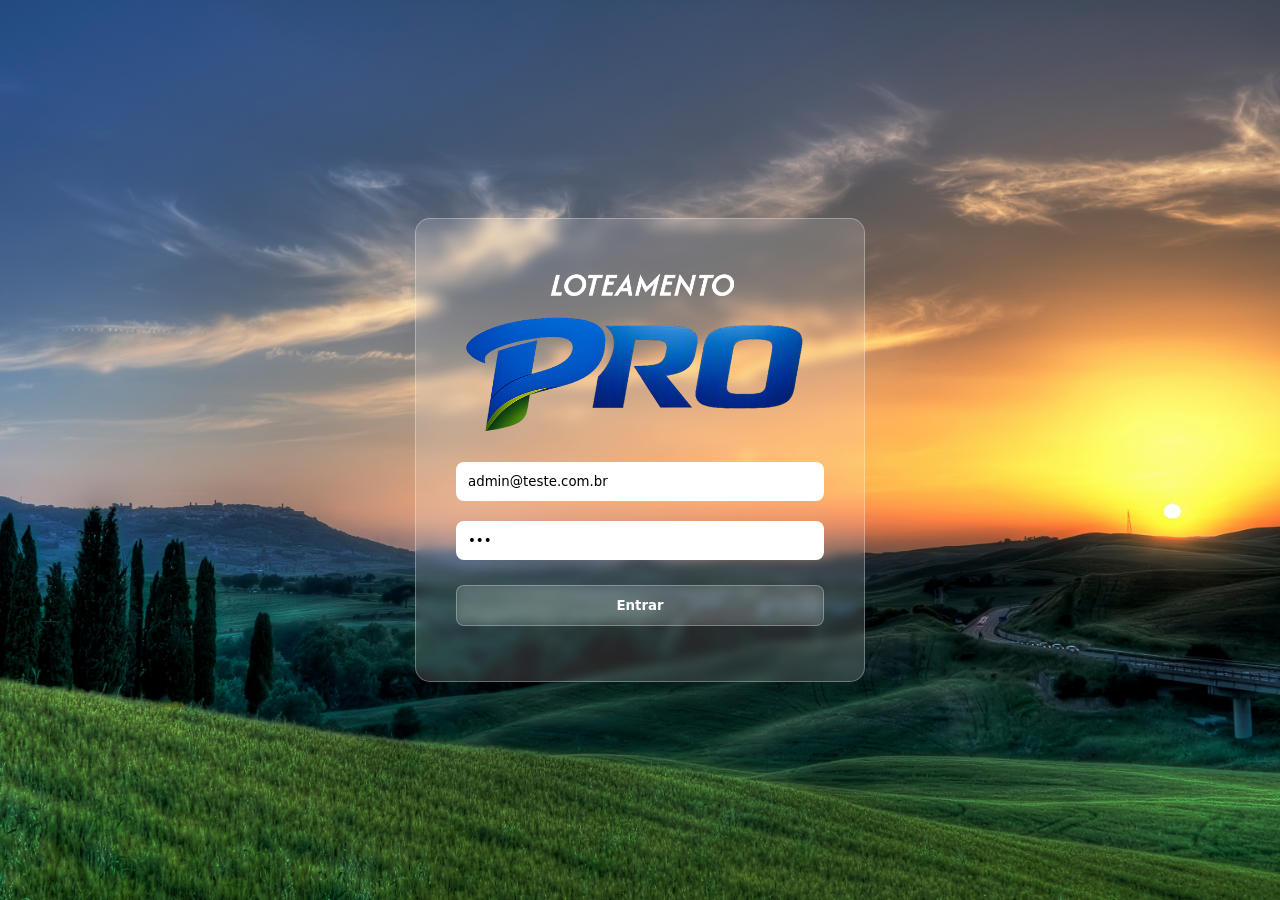
<file: index.html>
<!DOCTYPE html>
<html lang="pt-BR">

<head>
  <meta charset="UTF-8" />
  <meta name="viewport" content="width=device-width, initial-scale=1.0">
  <link rel="shortcut icon" href="./assets/logo.ico" type="image/x-icon">
  <link rel="stylesheet" href="style.css">
  <title>Loteamento Pro</title>
</head>

<body>

  <div id="spinner">

    <div id="loading"></div>

  </div>


  <div class="container">

    <img src="assets/tipografico.png" alt="" class="logo">


    <form>

      <input type="email" placeholder="E-mail" id="nome" value="admin@teste.com.br">

      <input type="password" placeholder="Senha" id="senha" value="123">

      <button id="btnEntrar">Entrar</button>

      <p id="msg">Erro</p>

    </form>

  </div>

  <script src="login.js"></script>
</body>

</html>
</file>
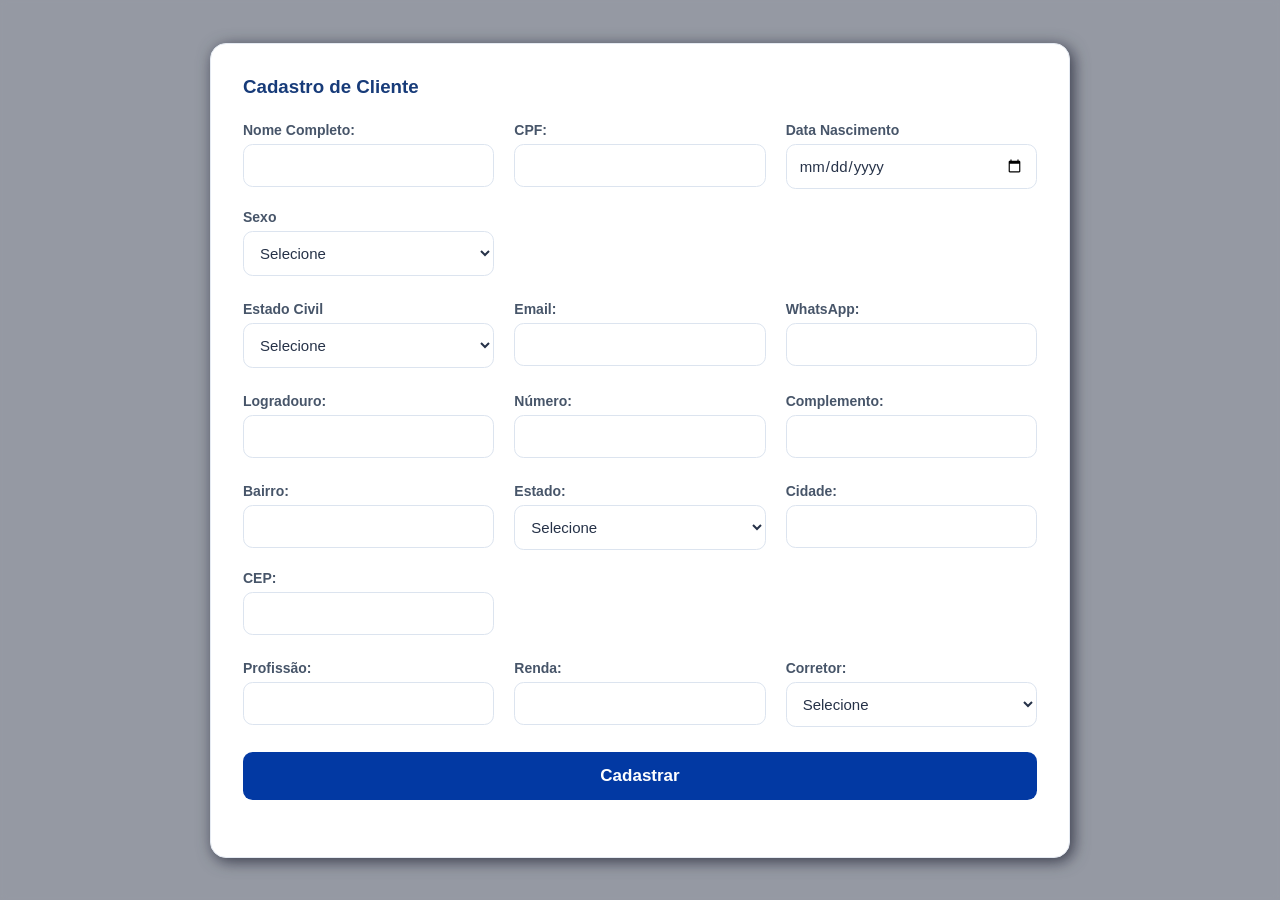
<file: cadastro-comprador/index.html>
<!DOCTYPE html>
<html lang="pt-BR">

<head>
    <meta charset="UTF-8">
    <meta name="viewport" content="width=device-width, initial-scale=1.0">
    <link rel="shortcut icon" href="../assets/logo.ico" type="image/x-icon">
    <title>Cadastro de Cliente</title>
    <link href="https://fonts.googleapis.com/css2?family=Material+Symbols+Outlined" rel="stylesheet" />
    <link rel="stylesheet" href="cliente.css">
    <link rel="stylesheet" href="../home/css/paginas.css">
    <script src="script.js" defer></script>
</head>

<body>

    <div id="spinner">

        <div id="loading"></div>

    </div>

    <div class="popup_alert">

        <div id="popup_alert">

            <h3 id="popup_title">Cliente Cadastrado com Sucesso!</h3>

            <span class="material-symbols-outlined" id="icon_indicator">check</span>

            <button id="close_sucess">Ok</button>

        </div>

    </div>

    <div id="sucess_img" style="display: none;">

        <div>

            <h1>Cadastrado Realizado Com Sucesso!</h1>

            <img src="../assets/sucess_image.png" alt="">


        </div>

    </div>


    <div id="popup_cadastro" style="display: flex;">

        <form id="formCadastro">

            <div class="header_popup">

                <h3>Cadastro de Cliente</h3>

            </div>

            <div class="sub">

                <div class="campo">

                    <label>Nome Completo:</label>
                    <input type="text" id="nome" required>

                </div>



                <div class="campo">

                    <label>CPF:</label>
                    <input type="number" id="cpf" required>

                </div>

                <div class="campo">

                    <label>Data Nascimento</label>
                    <input type="date" id="data_nasc" required>

                </div>

                <div class="campo">

                    <label>Sexo</label>
                    <select id="sexo" required>

                        <option value="">Selecione</option>
                        <option value="m">Masculino</option>
                        <option value="f">Feminino</option>

                    </select>

                </div>


            </div>


            <div class="sub">

                <div class="campo">

                    <label>Estado Civil</label>
                    <select id="estado_civil" required>
                        <option value="">Selecione</option>
                        <option value="solteiro">Solteiro</option>
                        <option value="casado">Casado</option>
                        <option value="divorciado">Divorciado</option>

                    </select>

                </div>

                <div class="campo">

                    <label>Email:</label>
                    <input type="email" id="email" required>

                </div>

                <div class="campo">

                    <label>WhatsApp:</label>
                    <input type="text" id="telefone" required>

                </div>


            </div>

            <div class="sub">

                <div class="campo">

                    <label>Logradouro:</label>
                    <input type="text" id="endereco" required>


                </div>

                <div class="campo">

                    <label>Número:</label>
                    <input type="number" id="numero">

                </div>

                <div class="campo">

                    <label>Complemento:</label>
                    <input type="text" id="complemento">

                </div>


            </div>


            <div class="sub">

                <div class="campo">

                    <label>Bairro:</label>
                    <input type="text" id="bairro" required>

                </div>

                <div class="campo">

                    <label>Estado:</label>

                    <select id="estado">
                        <option value="">Selecione</option>
                        <option value="AC">Acre</option>
                        <option value="AL">Alagoas</option>
                        <option value="AP">Amapá</option>
                        <option value="AM">Amazonas</option>
                        <option value="BA">Bahia</option>
                        <option value="CE">Ceará</option>
                        <option value="DF">Distrito Federal</option>
                        <option value="ES">Espírito Santo</option>
                        <option value="GO">Goiás</option>
                        <option value="MA">Maranhão</option>
                        <option value="MT">Mato Grosso</option>
                        <option value="MS">Mato Grosso do Sul</option>
                        <option value="MG">Minas Gerais</option>
                        <option value="PA">Pará</option>
                        <option value="PB">Paraíba</option>
                        <option value="PR">Paraná</option>
                        <option value="PE">Pernambuco</option>
                        <option value="PI">Piauí</option>
                        <option value="RJ">Rio de Janeiro</option>
                        <option value="RN">Rio Grande do Norte</option>
                        <option value="RS">Rio Grande do Sul</option>
                        <option value="RO">Rondônia</option>
                        <option value="RR">Roraima</option>
                        <option value="SC">Santa Catarina</option>
                        <option value="SP">São Paulo</option>
                        <option value="SE">Sergipe</option>
                        <option value="TO">Tocantins</option>
                    </select>


                </div>

                <div class="campo">

                    <label>Cidade:</label>
                    <input type="text" id="cidade" required>

                </div>

                <div class="campo">

                    <label>CEP:</label>
                    <input type="number" id="cep" required>

                </div>

            </div>


            <div class="sub">

                <div class="campo">

                    <label>Profissão:</label>
                    <input type="text" id="profissao" required>

                </div>

                <div class="campo">

                    <label>Renda:</label>
                    <input type="number" id="renda" required>

                </div>

                <div class="campo">

                    <label>Corretor:</label>
                    <select id="id_corretor" required>
                        <option value="">Selecione</option>
                        <option value="1">Corretor 1</option>
                        <option value="2">Corretor 2</option>
                        <option value="3">Corretor 3</option>

                    </select>

                </div>

            </div>

            <div class="sub">

                <button type="submit">Cadastrar</button>


            </div>

        </form>


    </div>


</body>

</html>
</file>
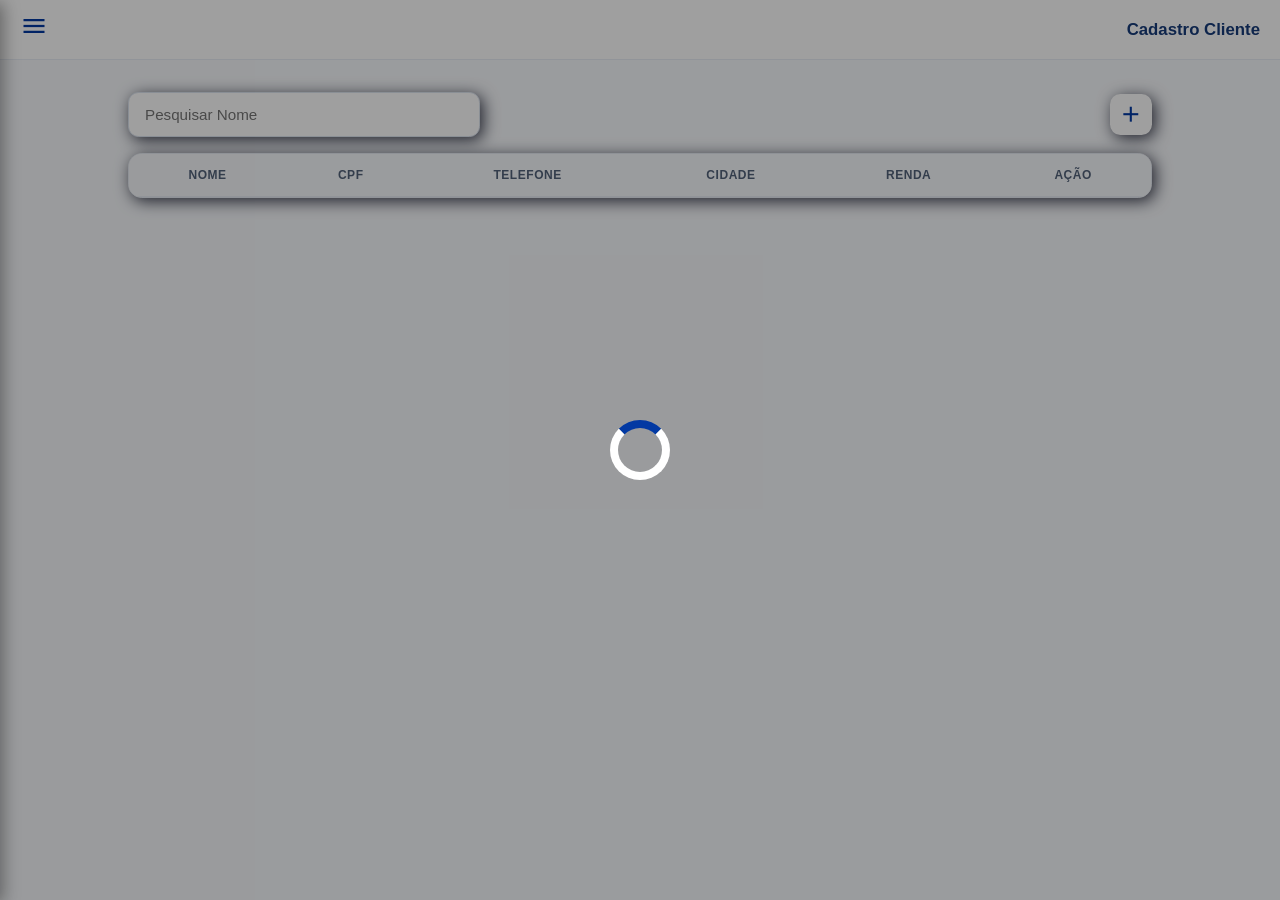
<file: cliente/index.html>
<!DOCTYPE html>
<html lang="pt-BR">

<head>
    <meta charset="UTF-8">
    <meta name="viewport" content="width=device-width, initial-scale=1.0">
    <link rel="shortcut icon" href="../assets/logo.ico" type="image/x-icon">
    <title>Cadastro de Cliente</title>
    <link href="https://fonts.googleapis.com/css2?family=Material+Symbols+Outlined" rel="stylesheet" />
    <script src="../home/js/menu.js" defer></script>
    <link rel="stylesheet" href="../home/css/menu.css">
    <link rel="stylesheet" href="../home/css/id_visual.css">
    <link rel="stylesheet" href="cliente.css">
    <link rel="stylesheet" href="../home/css/paginas.css">
    <script src="script.js" defer></script>
</head>

<body>

    <div id="spinner">

        <div id="loading"></div>

    </div>

    <div class="popup_confirm_delete" style="display: none;">

        <div id="popup_confirm_delete">

            <h3>Tem Certeza que deseja excluir o cadastro?</h3>

            <div class="btns_delete">

                <button id="cancel_delete_confirm">Cancel</button>

                <button id="confirm_delete">Excluir</button>

            </div>

        </div>

    </div>

    <div class="popup_alert">

        <div id="popup_alert">

            <h3 id="popup_title">Cliente Cadastrado com Sucesso!</h3>

            <span class="material-symbols-outlined" id="icon_indicator">check</span>

            <button id="close_sucess">Ok</button>

        </div>

    </div>


    <div class="header_dash_container">

        <span class="material-symbols-outlined" id="menu-toggle">menu</span>

        <h3>Cadastro Cliente</h3>

    </div>

    <nav id="menu">

        <span class="material-symbols-outlined close-menu">close</span>

        <div style="display: flex; justify-content: center; margin-bottom: 20px;">

            <img src="../assets/logo2.png" class="logo" alt="Logo">

        </div>

        <div class="menu-item" onclick="window.location.href='../home/home.html'">
            <span class="material-symbols-outlined">home</span>
            <span class="menu-label">Empreendimento 1</span>
        </div>

        <div class="menu-item active has-submenu">
            <span class="material-symbols-outlined">person</span>
            <span class="menu-label">Clientes</span>
        </div>

        <div class="menu-item admin_menu" onclick="window.location.href='../corretor/index.html'">
            <span class="material-symbols-outlined">badge</span>
            <span class="menu-label">Corretores</span>
        </div>

        <div class="menu-item admin_menu" onclick="window.location.href='../terreno/index.html'">
            <span class="material-symbols-outlined">map</span>
            <span class="menu-label">Terrenos</span>
        </div>


        <div class="menu-item" onclick="window.location.href='../index.html'" id="sair">
            <span class="material-symbols-outlined">logout</span>
            <span class="menu-label">Sair</span>
        </div>

    </nav>

    <div id="popup_cadastro" style="display: none;">

        <form id="formCadastro">

            <div class="header_popup">

                <h3>Cadastro de Cliente</h3>

                <span class="material-symbols-outlined" id="close-cadastro">close</span>

            </div>

            <div class="sub">

                <div class="campo">

                    <label>Nome Completo:</label>
                    <input type="text" id="nome" required>

                </div>

                <div class="campo">

                    <label>CPF:</label>
                    <input type="number" id="cpf" required>

                </div>


                <div class="campo">

                    <label>Data Nascimento</label>
                    <input type="date" id="data_nasc" required>

                </div>

                <div class="campo">

                    <label>Sexo</label>
                    <select id="sexo" required>

                        <option value="">Selecione</option>
                        <option value="m">Masculino</option>
                        <option value="f">Feminino</option>

                    </select>

                </div>

            </div>


            <div class="sub">

                <div class="campo">

                    <label>Estado Civil</label>
                    <select id="estado_civil" required>
                        <option value="">Selecione</option>
                        <option value="solteiro">Solteiro</option>
                        <option value="casado">Casado</option>
                        <option value="divorciado">Divorciado</option>

                    </select>

                </div>

                <div class="campo">

                    <label>Email:</label>
                    <input type="email" id="email" required>

                </div>

                <div class="campo">

                    <label>WhatsApp:</label>
                    <input type="text" id="telefone" required>

                </div>


            </div>

            <div class="sub">

                <div class="campo">

                    <label>Logradouro:</label>
                    <input type="text" id="endereco" required>


                </div>

                <div class="campo">

                    <label>Número:</label>
                    <input type="number" id="numero">

                </div>

                <div class="campo">

                    <label>Complemento:</label>
                    <input type="text" id="complemento">

                </div>


            </div>


            <div class="sub">

                <div class="campo">

                    <label>Bairro:</label>
                    <input type="text" id="bairro" required>

                </div>



                <div class="campo">

                    <label>Estado:</label>

                    <select id="estado">
                        <option value="">Selecione</option>
                        <option value="AC">Acre</option>
                        <option value="AL">Alagoas</option>
                        <option value="AP">Amapá</option>
                        <option value="AM">Amazonas</option>
                        <option value="BA">Bahia</option>
                        <option value="CE">Ceará</option>
                        <option value="DF">Distrito Federal</option>
                        <option value="ES">Espírito Santo</option>
                        <option value="GO">Goiás</option>
                        <option value="MA">Maranhão</option>
                        <option value="MT">Mato Grosso</option>
                        <option value="MS">Mato Grosso do Sul</option>
                        <option value="MG">Minas Gerais</option>
                        <option value="PA">Pará</option>
                        <option value="PB">Paraíba</option>
                        <option value="PR">Paraná</option>
                        <option value="PE">Pernambuco</option>
                        <option value="PI">Piauí</option>
                        <option value="RJ">Rio de Janeiro</option>
                        <option value="RN">Rio Grande do Norte</option>
                        <option value="RS">Rio Grande do Sul</option>
                        <option value="RO">Rondônia</option>
                        <option value="RR">Roraima</option>
                        <option value="SC">Santa Catarina</option>
                        <option value="SP">São Paulo</option>
                        <option value="SE">Sergipe</option>
                        <option value="TO">Tocantins</option>
                    </select>


                </div>

                <div class="campo">

                    <label>Cidade:</label>
                    <input type="text" id="cidade" required>

                </div>

                <div class="campo">

                    <label>CEP:</label>
                    <input type="number" id="cep" required>

                </div>

            </div>


            <div class="sub">

                <div class="campo">

                    <label>Profissão:</label>
                    <input type="text" id="profissao" required>

                </div>

                <div class="campo">

                    <label>Renda:</label>
                    <input type="number" id="renda" required>

                </div>

            </div>

            <div class="sub">

                <button type="submit">Cadastrar</button>


            </div>

        </form>


    </div>

    <!------------------------------------------------------------------------>

    <div id="popup_edit_cadastro" style="display: none;">

        <form id="formEditCadastro">

            <div class="header_popup">

                <h3 id="cliente_nome">Editar Cadastro</h3>

                <span class="material-symbols-outlined" id="close-edit">close</span>

            </div>

            <div class="sub">

                <div class="campo">

                    <label>Nome Completo:</label>
                    <input type="text" id="nome_edit" required>

                </div>

                <div class="campo">

                    <label>CPF:</label>
                    <input type="number" id="cpf_edit" required>

                </div>

                <div class="campo">

                    <label>Data Nascimento</label>
                    <input type="date" id="data_nasc_edit" name="data_nasc_edit" required>

                </div>

                <div class="campo">

                    <label>Sexo</label>
                    <select id="sexo_edit" required>

                        <option value="">Selecione</option>
                        <option value="m">Masculino</option>
                        <option value="f">Feminino</option>

                    </select>

                </div>

            </div>


            <div class="sub">

                <div class="campo">

                    <label>Estado Civil</label>
                    <select id="estado_civil_edit" required>
                        <option value="">Selecione</option>
                        <option value="solteiro">Solteiro</option>
                        <option value="casado">Casado</option>
                        <option value="divorciado">Divorciado</option>

                    </select>

                </div>

                <div class="campo">

                    <label>Email:</label>
                    <input type="email" id="email_edit" required>

                </div>

                <div class="campo">

                    <label>WhatsApp:</label>
                    <input type="text" id="telefone_edit" required>

                </div>


            </div>

            <div class="sub">

                <div class="campo">

                    <label>Logradouro:</label>
                    <input type="text" id="endereco_edit" required>


                </div>

                <div class="campo">

                    <label>Número:</label>
                    <input type="number" id="numero_edit">

                </div>

                <div class="campo">

                    <label>Complemento:</label>
                    <input type="text" id="complemento_edit">

                </div>


            </div>


            <div class="sub">

                <div class="campo">

                    <label>Bairro:</label>
                    <input type="text" id="bairro_edit" required>

                </div>



                <div class="campo">

                    <label>Estado:</label>

                    <select id="estado_edit">
                        <option value="">Selecione</option>
                        <option value="AC">Acre</option>
                        <option value="AL">Alagoas</option>
                        <option value="AP">Amapá</option>
                        <option value="AM">Amazonas</option>
                        <option value="BA">Bahia</option>
                        <option value="CE">Ceará</option>
                        <option value="DF">Distrito Federal</option>
                        <option value="ES">Espírito Santo</option>
                        <option value="GO">Goiás</option>
                        <option value="MA">Maranhão</option>
                        <option value="MT">Mato Grosso</option>
                        <option value="MS">Mato Grosso do Sul</option>
                        <option value="MG">Minas Gerais</option>
                        <option value="PA">Pará</option>
                        <option value="PB">Paraíba</option>
                        <option value="PR">Paraná</option>
                        <option value="PE">Pernambuco</option>
                        <option value="PI">Piauí</option>
                        <option value="RJ">Rio de Janeiro</option>
                        <option value="RN">Rio Grande do Norte</option>
                        <option value="RS">Rio Grande do Sul</option>
                        <option value="RO">Rondônia</option>
                        <option value="RR">Roraima</option>
                        <option value="SC">Santa Catarina</option>
                        <option value="SP">São Paulo</option>
                        <option value="SE">Sergipe</option>
                        <option value="TO">Tocantins</option>
                    </select>


                </div>

                <div class="campo">

                    <label>Cidade:</label>
                    <input type="text" id="cidade_edit" required>

                </div>

                <div class="campo">

                    <label>CEP:</label>
                    <input type="number" id="cep_edit" required>

                </div>

            </div>


            <div class="sub">

                <div class="campo">

                    <label>Profissão:</label>
                    <input type="text" id="profissao_edit" required>

                </div>

                <div class="campo">

                    <label>Renda:</label>
                    <input type="number" id="renda_edit" required>

                </div>

            </div>

            <div class="sub">

                <button type="submit">Atualizar</button>


            </div>


        </form>


    </div>


    <!------------------------------------------------------------------->


    <div class="container">

        <div class="cad">

            <input type="text" id="search_name" placeholder="Pesquisar Nome">

            <div class="add-button">
                <span class="material-symbols-outlined" id="open_popup">add</span>
            </div>

        </div>

        <div class="card-table">


            <table id="tabelaCliente">

                <thead>

                    <tr>
                        <th>Nome</th>
                        <th class="hide_mobile">CPF</th>
                        <th class="hide_mobile">Telefone</th>
                        <th class="hide_mobile">Cidade</th>
                        <th class="hide_mobile">Renda</th>
                        <th>Ação</th>
                    </tr>

                </thead>

                <tbody>


                </tbody>

            </table>

        </div>


    </div>




</body>

</html>
</file>
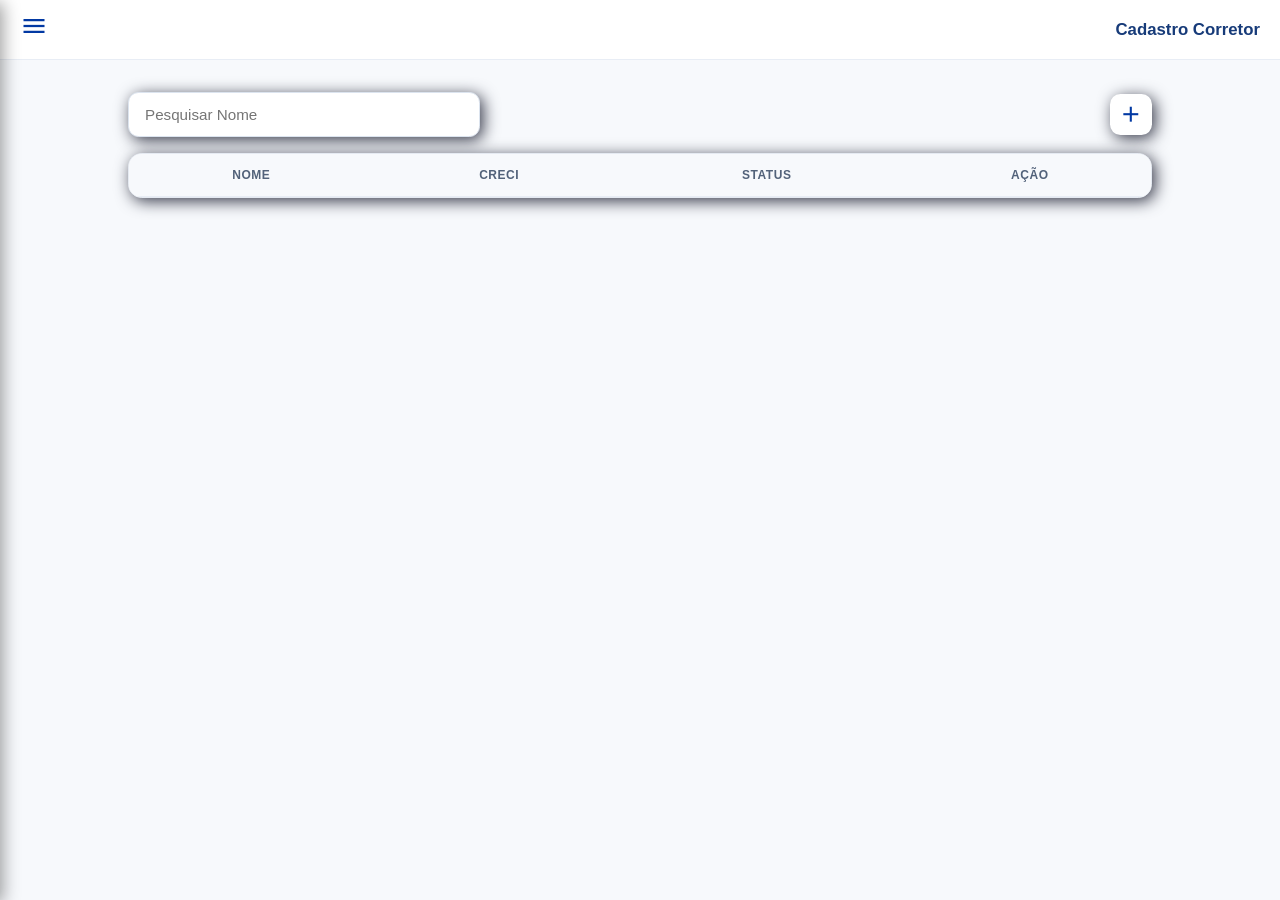
<file: corretor/index.html>
<!DOCTYPE html>
<html lang="pt-BR">

<head>
    <meta charset="UTF-8">
    <meta name="viewport" content="width=device-width, initial-scale=1.0">
    <link rel="shortcut icon" href="../assets/logo.ico" type="image/x-icon">
    <title>Cadastro de Corretor</title>
    <link href="https://fonts.googleapis.com/css2?family=Material+Symbols+Outlined" rel="stylesheet" />
    <script src="../home/js/menu.js" defer></script>
    <link rel="stylesheet" href="../home/css/menu.css">
    <link rel="stylesheet" href="../home/css/id_visual.css">
    <link rel="stylesheet" href="corretor.css">
    <link rel="stylesheet" href="../home/css/paginas.css">
    <script src="script.js" defer></script>
</head>

<body>

    <div id="spinner">

        <div id="loading"></div>

    </div>

    <div class="popup_confirm_delete" style="display: none;">

        <div id="popup_confirm_delete">

            <h3>Tem Certeza que deseja excluir o cadastro?</h3>

            <div class="btns_delete">

                <button id="cancel_delete_confirm">Cancel</button>

                <button id="confirm_delete">Excluir</button>

            </div>

        </div>

    </div>

    <div class="popup_alert">

        <div id="popup_alert">

            <h3 id="popup_title">Cliente Cadastrado com Sucesso!</h3>

            <span class="material-symbols-outlined" id="icon_indicator">check</span>

            <button id="close_sucess">Ok</button>

        </div>

    </div>


    <div class="header_dash_container">

        <span class="material-symbols-outlined" id="menu-toggle">menu</span>

        <h3>Cadastro Corretor</h3>

    </div>

    <nav id="menu">

        <span class="material-symbols-outlined close-menu">close</span>

        <div style="display: flex; justify-content: center; margin-bottom: 20px;">

            <img src="../assets/logo2.png" class="logo" alt="Logo">

        </div>

        <div class="menu-item" onclick="window.location.href='../home/home.html'">
            <span class="material-symbols-outlined">home</span>
            <span class="menu-label">Empreendimento 1</span>
        </div>

        <div class="menu-item has-submenu" onclick="window.location.href='../cliente/index.html'">
            <span class="material-symbols-outlined">person</span>
            <span class="menu-label">Clientes</span>
        </div>

        <div class="menu-item active admin_menu">
            <span class="material-symbols-outlined">badge</span>
            <span class="menu-label">Corretores</span>
        </div>

        <div class="menu-item admin_menu" onclick="window.location.href='../terreno/index.html'">
            <span class="material-symbols-outlined">map</span>
            <span class="menu-label">Terrenos</span>
        </div>


        <div class="menu-item" onclick="window.location.href='../index.html'" id="sair">
            <span class="material-symbols-outlined">logout</span>
            <span class="menu-label">Sair</span>
        </div>

    </nav>

    <div id="popup_cadastro" style="display: none;">

        <form id="formCadastro">

            <div class="header_popup">

                <h3>Cadastro de Corretor</h3>

                <span class="material-symbols-outlined" id="close-cadastro">close</span>

            </div>

            <div class="sub">

                <div class="campo">

                    <label>Nome Completo:</label>
                    <input type="text" id="nome_completo" required>

                </div>

                <div class="campo">

                    <label>Data Nascimento</label>
                    <input type="date" id="data_nasc">

                </div>


                <div class="campo">

                    <label>CRECI:</label>
                    <input type="number" id="creci" required>

                </div>

                <div class="campo">

                    <label>CPF:</label>
                    <input type="number" id="cpf" required>

                </div>

            </div>

            <div class="sub">

                <div class="campo">

                    <label>Email:</label>
                    <input type="email" id="user" required>

                </div>

                <div class="campo">

                    <label>Senha:</label>
                    <input type="text" id="password" required>

                </div>


            </div>

            <div class="sub">


                <div class="campo">

                    <label>Conta Bancária:</label>
                    <input type="text" id="conta_banc">

                </div>

                <div class="campo">

                    <label>Agência:</label>
                    <input type="text" id="ag" required>

                </div>

                <div class="campo">

                    <label>Banco:</label>
                    <input type="text" id="bank">

                </div>

                <div class="campo">

                    <label>Chave Pix:</label>
                    <input type="text" id="pix" required>

                </div>


            </div>


            <div class="sub">

                <button type="submit">Cadastrar</button>


            </div>

        </form>


    </div>

    <!------------------------------------------------------------------------>

    <div id="popup_edit_cadastro" style="display: none;">

        <form id="formEditCadastro">

            <div class="header_popup">

                <h3 id="corretor_edit">Editar Cadastro</h3>

                <span class="material-symbols-outlined" id="close-edit">close</span>

            </div>

            <div class="sub">

                <div class="campo">

                    <label>Nome Completo:</label>
                    <input type="text" id="nome_completo_edit" required>

                </div>

                <div class="campo">

                    <label>Data Nascimento</label>
                    <input type="date" id="data_nasc_edit">

                </div>


                <div class="campo">

                    <label>CRECI:</label>
                    <input type="number" id="creci_edit" required>

                </div>

                <div class="campo">

                    <label>CPF:</label>
                    <input type="number" id="cpf_edit" required>

                </div>

                <div class="campo">

                    <label>Conta Bancária:</label>
                    <input type="text" id="conta_banc_edit">

                </div>

            </div>


            <div class="sub">


                <div class="campo">

                    <label>Agência:</label>
                    <input type="text" id="ag_edit" required>

                </div>

                <div class="campo">

                    <label>Banco:</label>
                    <input type="text" id="bank_edit">

                </div>

                <div class="campo">

                    <label>Chave Pix:</label>
                    <input type="text" id="pix_edit" required>

                </div>

                <div class="campo">

                    <label>Status:</label>

                    <select id="status_edit">

                        <option value="1">Ativo</option>
                        <option value="0">Inativo</option>

                    </select>

                </div>

                <div class="campo">

                    <label>Tipo:</label>

                    <select id="tipo_edit">

                        <option value="2">Corretor</option>
                        <option value="1">Admin</option>

                    </select>

                </div>


            </div>

            <div class="sub">

                <button type="submit">Atualizar</button>


            </div>


        </form>


    </div>


    <!------------------------------------------------------------------->


    <div class="container">

        <div class="cad">

            <input type="text" id="search_name" placeholder="Pesquisar Nome">

            <div class="add-button">
                <span class="material-symbols-outlined" id="open_popup">add</span>
            </div>

        </div>

        <div class="card-table">


            <table id="tabelaCorretor">

                <thead>

                    <tr>
                        <th>Nome</th>
                        <th class="hide_mobile">CRECI</th>
                        <th>Status</th>
                        <th>Ação</th>
                    </tr>

                </thead>

                <tbody>


                </tbody>

            </table>

        </div>


    </div>




</body>

</html>
</file>
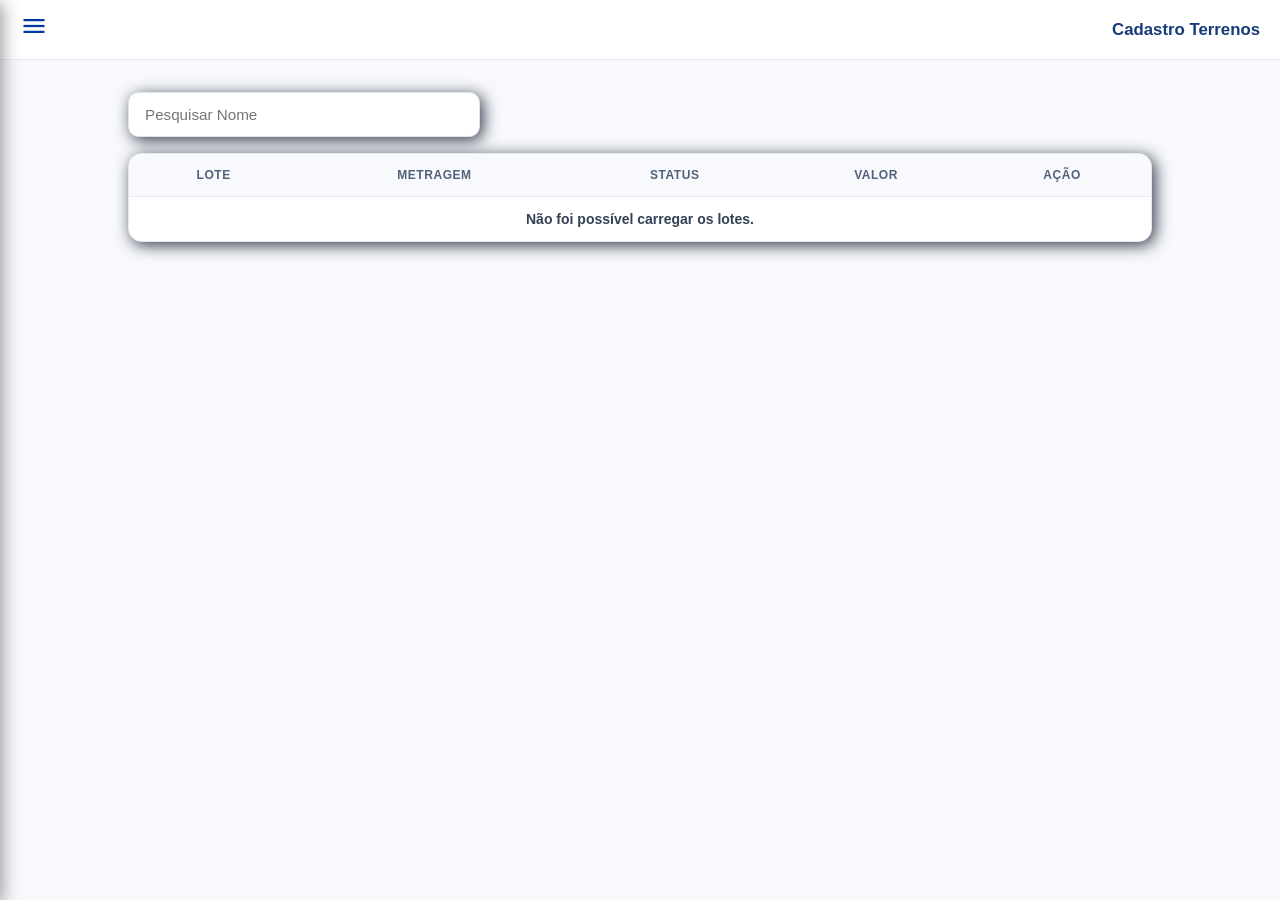
<file: terreno/index.html>
<!DOCTYPE html>
<html lang="pt-BR">

<head>
    <meta charset="UTF-8">
    <meta name="viewport" content="width=device-width, initial-scale=1.0">
    <link rel="shortcut icon" href="../assets/logo.ico" type="image/x-icon">
    <title>Cadastro de Terreno</title>
    <link href="https://fonts.googleapis.com/css2?family=Material+Symbols+Outlined" rel="stylesheet" />
    <script src="../home/js/menu.js" defer></script>
    <link rel="stylesheet" href="../home/css/menu.css">
    <link rel="stylesheet" href="../home/css/id_visual.css">
    <link rel="stylesheet" href="terreno.css">
    <link rel="stylesheet" href="../home/css/paginas.css">
    <script src="script.js" defer></script>
</head>

<body>

    <div id="spinner">

        <div id="loading"></div>

    </div>


    <div class="popup_alert">

        <div id="popup_alert">

            <h3 id="popup_title">Cadastrado Sucesso!</h3>

            <span class="material-symbols-outlined" id="icon_indicator">check</span>

            <button id="close_sucess">Ok</button>

        </div>

    </div>


    <div class="header_dash_container">

        <span class="material-symbols-outlined" id="menu-toggle">menu</span>

        <h3>Cadastro Terrenos</h3>

    </div>

    <nav id="menu">

        <span class="material-symbols-outlined close-menu">close</span>

        <div style="display: flex; justify-content: center; margin-bottom: 20px;">

            <img src="../assets/logo2.png" class="logo" alt="Logo">

        </div>

        <div class="menu-item" onclick="window.location.href='../home/home.html'">
            <span class="material-symbols-outlined">home</span>
            <span class="menu-label">Empreendimento 1</span>
        </div>

        <div class="menu-item has-submenu" onclick="window.location.href='../cliente/index.html'">
            <span class="material-symbols-outlined">person</span>
            <span class="menu-label">Clientes</span>
        </div>

        <div class="menu-item" onclick="window.location.href='../corretor/index.html'">
            <span class="material-symbols-outlined">badge</span>
            <span class="menu-label">Corretores</span>
        </div>

        <div class="menu-item active">
            <span class="material-symbols-outlined">map</span>
            <span class="menu-label">Terrenos</span>
        </div>


        <div class="menu-item" onclick="window.location.href='../index.html'" id="sair">
            <span class="material-symbols-outlined">logout</span>
            <span class="menu-label">Sair</span>
        </div>

    </nav>

    <!------------------------------------------------------------------------>

    <div id="popup_edit_cadastro" style="display: none;">

        <form id="formEditCadastro">

            <div class="header_popup">

                <h3 id="lote_edit">Editar Cadastro</h3>

                <span class="material-symbols-outlined" id="close-edit">close</span>

            </div>

            <div class="sub" id="select_card">

                <select id="sb-status-select">

                    <option value="disponível">Disponível</option>

                    <option value="reservado">Reservado</option>

                    <option value="vendido">Vendido</option>

                    <option value="bloqueado">Bloqueado</option>

                </select>

            </div>

            <div class="sub">

                <div class="campo">

                    <label>Valor:</label>
                    <input type="text" id="valor_edit">

                </div>


            </div>


            <div class="sub">

                <button  type="submit">Atualizar</button>


            </div>


        </form>


    </div>


    <!------------------------------------------------------------------->


    <div class="container">

        <div class="cad">

            <input type="text" id="search_name" placeholder="Pesquisar Nome">

        </div>

        <div class="card-table">


            <table id="tabelotes">

                <thead>

                    <tr>
                        <th>Lote</th>
                        <th class="hide_mobile">Metragem</th>
                        <th>Status</th>
                        <th>Valor</th>
                        <th>Ação</th>
                    </tr>

                </thead>

                <tbody>


                </tbody>

            </table>

        </div>


    </div>




</body>

</html>
</file>
<file: style.css>
* {
    margin: 0;
    padding: 0;
    box-sizing: border-box;
    font-family: system-ui, -apple-system, "Segoe UI", sans-serif;
}

body {
    height: 100vh;
    display: flex;
    flex-direction: column;
    justify-content: center;
    align-items: center;
    background: url('bg.jpg') no-repeat center center/cover;
    font-family: Arial, sans-serif;
}

/* ---------------------------------------------------------- */
/* SPINNER */

#spinner {
    display: none;
    justify-content: center;
    align-items: center;
    position: fixed;
    height: 100vh;
    width: 100vw;
    background-color: #02010160;
    z-index: 2001;
}

#loading {
    height: 60px;
    width: 60px;
    border: 8px solid #ffffff;
    border-top: 8px solid #0239A3;
    border-radius: 50%;
    animation: spin 1s linear infinite;
}

@keyframes spin {
    from {
        transform: rotate(0deg);
    }

    to {
        transform: rotate(360deg);
    }
}

.logo {
    width: 100%;
}

.container {
    display: flex;
    flex-direction: column;
    justify-content: center;
    align-items: center;
    width: 50vh;
    padding: 40px;
    border-radius: 15px;
    background: rgba(255, 255, 255, 0.15);
    backdrop-filter: blur(5px);
    -webkit-backdrop-filter: blur(5px);
    border: 1px solid rgba(255, 255, 255, 0.3);
    text-align: center;
}

.container h2 {
    color: #fff;
    margin-bottom: 20px;
}

.container input {
    width: 100%;
    padding: 12px;
    margin: 10px 0;
    border: none;
    border-radius: 8px;
    outline: none;
}

.container button {
    width: 100%;
    padding: 12px;
    margin: 15px 0;
    border: 1px solid rgba(255, 255, 255, 0.3);
    border-radius: 8px;
    background: rgba(220, 226, 228, 0.096);
    backdrop-filter: blur(5px);
    cursor: pointer;
    font-weight: bold;
    transition: 0.3s;
    color: #fff;
    outline: none;
}

#msg {
    color: rgb(238, 156, 4);
    font-weight: bold;
    display: none;
}


@media (max-width: 768px) {
    .container {
        width: 90%;
        height: 55vh;
        padding: 20px;
    }

    .logo {
        width: 60vw;
    }

    .container input {
        width: 90%;
    }

    .container button {
        width: 90%;
    }
}
</file>
<file: cadastro-comprador/cliente.css>
* {
    margin: 0;
    padding: 0;
    box-sizing: border-box;
    font-family: "Inter", sans-serif;
    outline: none;
}

body {
    background: #ffffff;
    color: #333;
}

button {
    cursor: pointer;
}

/* ---------------------------------------------------------- */
/* SPINNER */

#spinner {
    display: none;
    justify-content: center;
    align-items: center;
    position: fixed;
    top: 0;
    height: 100vh;
    width: 100vw;
    background-color: #02010160;
    z-index: 3000;
}

#loading {
    height: 60px;
    width: 60px;
    border: 8px solid #ffffff;
    border-top: 8px solid #0239A3;
    border-radius: 50%;
    animation: spin 1s linear infinite;
}

@keyframes spin {
    from {
        transform: rotate(0deg);
    }

    to {
        transform: rotate(360deg);
    }
}

/* ---------------------------------------------------------- */

.container {
    display: flex;
    flex-direction: column;
    justify-content: center;
    position: relative;
    align-items: center;
    /* height: 50vh; */
    margin-top: 60px;
}

/* ------------------------------------------- */

#popup_cadastro {
    position: fixed;
    top: 0;
    left: 0;
    width: 100vw;
    height: 100vh;
    background: rgba(0, 0, 0, 0.45);
    justify-content: center;
    align-items: center;
    z-index: 999;
}

#popup_title {
    text-align: center;
}

.header_popup {
    display: flex;
    flex-direction: row;
    justify-content: space-between;
    margin-bottom: 3vw;
    align-items: center;
}

.cad {
    display: flex;
    flex-direction: row;
    justify-content: space-between;
    width: 90%;
    margin-bottom: 2vw;
    align-items: center;
}

#close-cadastro {
    color: red;
    font-size: 2vw;
    cursor: pointer;
}

#open_popup {
    color: rgb(5, 184, 216);
    font-size: 2vw;
    cursor: pointer;
}

/* ------------------------------------------ */

.popup_alert {
    position: fixed;
    background: rgba(0, 0, 0, 0.45);
    top: 0;
    display: none;
    width: 100vw;
    height: 100vh;
    z-index: 1000;
}


#popup_alert {
    position: fixed;
    display: flex;
    flex-direction: column;
    justify-content: space-between;
    top: 50%;
    left: 50%;
    transform: translate(-50%, -50%);
    height: 40vh;
    width: 25vw;
    background-color: #fff;
    padding: 3vw 0;
    align-items: center;
    border-radius: 12px;
    box-shadow: var(--box-shadow);

    .material-symbols-outlined {
        color: rgb(4, 235, 81);
        font-size: 10vw;
    }

    button {
        width: 40%;
        background-color: #357ABD;
        padding: 0.5vw;
        color: #fff;
        border: none;
        border-radius: 0.5vw;
    }
}

/* ------------------------------------------ */


#formCadastro {
    background: #fff;
    padding: 30px;
    border-radius: 14px;
    width: 70vw;
    height: auto;
    z-index: 995;
}

.sub {
    display: grid;
    grid-template-columns: repeat(auto-fit, minmax(200px, 1fr));
    gap: 20px;
    margin-bottom: 25px;
}

.campo label {
    font-size: 14px;
    font-weight: 600;
    margin-bottom: 6px;
    display: block;
}

.campo input,
.campo select {
    width: 100%;
    padding: 12px;
    border: 1px solid #ccc;
    border-radius: 8px;
    font-size: 15px;
    transition: 0.2s;
    background: #fafafa;
}

.campo input:focus,
.campo select:focus {
    border-color: #4a90e2;
    box-shadow: 0 0 4px rgba(74, 144, 226, 0.4);
    outline: none;
}

button[type="submit"] {
    width: 100%;
    padding: 14px;
    background: #4a90e2;
    color: #fff;
    border: none;
    border-radius: 8px;
    font-size: 17px;
    transition: 0.2s;
    font-weight: 600;
}

button[type="submit"]:hover {
    background: #357ABD;
}

input[type=number]::-webkit-inner-spin-button,
input[type=number]::-webkit-outer-spin-button {
    -webkit-appearance: none;
    margin: 0;
}

#sucess_img {
    display: flex;
    flex-direction: column;
    width: 100%;

    z-index: 1000;

    div {
        display: flex;
        flex-direction: column;
        justify-content: space-between;
        align-items: center;
        height: 100vh;

        h1{
            display: none;
            margin-top: 3vw;
            color: #039edb;
            text-align: center;
        }

        img{
            width: 30vw;
        }
    }

}

/* --------------------------------------------------- */

@media (max-width: 768px) {

    .header_dash_container h2 {
        font-size: 18px;
    }

    .header_popup {
        position: sticky;
        top: 0;
        width: 100%;
        padding-top: 3vw;
        margin-bottom: 6vw;
        background-color: #fff;
    }

    .hide_mobile {
        display: none;
    }

    #formCadastro {
        border-radius: 0;
        width: 100vw;
        height: 100vh;
        padding: 0 20px;
        overflow-y: scroll;

    }

    #sucess_img{
        img{
            width: 100vw !important;
        }
    }

    #popup_alert {
        justify-content: space-around;
        height: 40vh;
        width: 80vw;

        .material-symbols-outlined {
            font-size: 40vw;
        }

        button {
            width: 60%;
            font-size: 4vw;
            padding: 1vw;
            border-radius: 1vw;
        }
    }

    .sub {
        grid-template-columns: 1fr;
    }


    #open_popup {
        font-size: 8vw;
    }
}
</file>
<file: home/css/paginas.css>
:root {
    --color-shadow: #363949;
    --bg-select: #f5f8fc;
    --card-border-radius: 0.85rem;
    --box-shadow: 0.2rem 0.2rem 1rem var(--color-shadow);
}

body {
    background: #f7f9fc;
    color: #263248;
}

.header_dash_container {
    min-height: 3.75rem;
}

.header_dash_container h3 {
    color: #173b79;
    font-size: 1.05rem;
    font-weight: 600;
}

.container {
    width: 80vw;
    margin: 5.75rem auto 2rem;
    align-items: stretch;
}

.cad {
    width: 100%;
    margin-bottom: 1rem;
}

#search_name {
    width: min(22rem, 100%);
    padding: 0.8rem 1rem;
    border: 1px solid #dce4ef;
    border-radius: 0.65rem;
    background: #fff;
    box-shadow: var(--box-shadow);
    color: #263248;
    font-size: 0.95rem;
    transition: border-color 0.18s ease, box-shadow 0.18s ease;
}

.card-table::-webkit-scrollbar {
    display: none;
}

#search_name:focus,
.campo input:focus,
.campo select:focus {
    border-color: #7396cf;
    box-shadow: 0 0 0 3px rgba(2, 57, 163, 0.1);
}

.card-table {
    width: 100%;
    max-height: 72vh;
    padding: 0;
    overflow: auto;
    border: 1px solid #e5eaf2;
    border-radius: 0.85rem;
    background: #fff;
    box-shadow: var(--box-shadow);
}

#tabelotes,
#tabelaCliente,
#tabelaCorretor {
    display: table;
    width: 100%;
    height: auto;
    padding: 0;
    border-collapse: separate;
    border-spacing: 0;
    border-radius: 0.85rem;
    box-shadow: none;
    table-layout: auto;
    overflow: visible;
    color: #334155;
    text-transform: none;
}

#tabelotes th,
#tabelaCliente thead th,
#tabelaCorretor thead th {
    width: auto;
    padding: 0.9rem 1rem;
    background: #f7f9fc;
    color: #52627a;
    font-size: 0.75rem;
    font-weight: 600;
    letter-spacing: 0.045em;
    text-align: center;
    text-transform: uppercase;
    border-bottom: 1px solid #e8edf5;
}

#tabelotes td,
#tabelaCliente td,
#tabelaCorretor td {
    padding: 0.85rem 1rem;
    border-bottom: 1px solid #edf1f6;
    text-align: center;
}

#tabelotes tbody,
#tabelaCliente tbody,
#tabelaCorretor tbody {
    color: #334155;
    font-size: 0.875rem;
}

#tabelotes tbody tr:hover,
#tabelaCliente tbody tr:hover,
#tabelaCorretor tbody tr:hover {
    background: #f8faff;
}

#tabelotes tbody tr:last-child td,
#tabelaCliente tbody tr:last-child td,
#tabelaCorretor tbody tr:last-child td {
    border-bottom: 0;
}

#tabelotes tbody tr.status-disponivel td:not(:last-child) {
    color: var(--color-disponivel);
}

#tabelotes tbody tr.status-reservado td:not(:last-child) {
    color: var(--color-reservado);
}

#tabelotes tbody tr.status-vendido td:not(:last-child) {
    color: var(--color-vendido);
}

#tabelotes tbody tr.status-bloqueado td:not(:last-child) {
    color: var(--color-bloqueado);
}

.btn-editar,
.btn-delete {
    padding: 0.35rem;
    border-radius: 0.45rem;
    transition: background-color 0.18s ease;
}

.btn-editar {
    color: #0239a3;
}

.btn-delete {
    color: #c2413b;
}

.btn-editar:hover {
    background: #eaf1fc;
}

.btn-delete:hover {
    background: #fff0ef;
}

#open_popup {
    color: #0239a3;
}

.add-button {
    display: flex;
    align-items: center;
    justify-content: center;
    padding: 0.5rem;
    border-radius: 0.65rem;
    background: #fff;
    box-shadow: var(--box-shadow);
}

#popup_cadastro,
#popup_edit_cadastro,
.popup_confirm_delete,
.popup_alert {
    background: rgba(15, 23, 42, 0.42);
    backdrop-filter: blur(3px);
}

#formCadastro,
#formEditCadastro,
#popup_confirm_delete,
#popup_alert {
    border: 1px solid #e5eaf2;
    border-radius: 1rem;
    box-shadow: var(--box-shadow);
}

#formCadastro,
#formEditCadastro {
    width: min(860px, calc(100vw - 2rem));
    max-height: calc(100vh - 2rem);
    padding: 2rem;
    overflow-y: auto;
}

.header_popup {
    margin-bottom: 1.5rem;
}

.header_popup h3,
#popup_title {
    color: #173b79;
}

.campo label {
    color: #475569;
}

.campo input,
.campo select {
    border: 1px solid #dce4ef;
    border-radius: 0.6rem;
    background: #fff;
    color: #263248;
}

select {
    border: 1px solid #dce4ef;
    border-radius: 0.6rem;
    background-color: #fff;
}

button[type="submit"],
#popup_alert button {
    border-radius: 0.6rem;
    background: #0239a3;
    transition: background-color 0.18s ease, transform 0.18s ease;
}

button[type="submit"]:hover,
#popup_alert button:hover {
    background: #032f83;
}

button[type="submit"]:active,
#popup_alert button:active {
    transform: translateY(1px);
}

#close-cadastro,
#close-edit {
    color: #64748b;
}

#popup_confirm_delete {
    width: min(440px, calc(100vw - 2rem));
    height: auto;
    min-height: 10rem;
    padding: 2rem;
    gap: 1.5rem;
}

#popup_confirm_delete h3 {
    color: #334155;
    text-align: center;
}

#popup_confirm_delete .btns_delete {
    display: flex;
    justify-content: flex-end;
    gap: 0.75rem;
    width: 100%;
}

#popup_confirm_delete button {
    width: auto;
    padding: 0.65rem 1rem;
    border: 0;
    border-radius: 0.55rem;
    color: #fff;
}

#cancel_delete_confirm {
    background: #64748b;
}

#confirm_delete {
    background: #c2413b;
}

#popup_alert {
    width: min(420px, calc(100vw - 2rem));
    height: auto;
    min-height: 17rem;
    padding: 2rem;
    gap: 1rem;
    justify-content: center;
}

#popup_alert .material-symbols-outlined {
    color: #25835b;
}

#popup_alert button {
    width: auto;
    min-width: 7rem;
    padding: 0.7rem 1.2rem;
}

#close-cadastro,
#close-edit {
    font-size: 1.75rem;
}

@media (max-width: 768px) {
    .container {
        width: calc(100% - 1.5rem);
        margin-top: 5.25rem;
    }

    .cad {
        display: flex;
        align-items: center;
        gap: 0.75rem;
        margin-bottom: 0.75rem;
    }

    #search_name {
        flex: 1;
        width: auto;
        min-width: 0;
        height: 3rem;
        padding: 0.7rem 0.85rem;
    }

    .add-button {
        flex: 0 0 3rem;
        width: 3rem;
        height: 3rem;
        padding: 0;
    }

    #open_popup {
        font-size: 1.75rem;
        line-height: 1;
    }

    .card-table {
        max-height: 72vh;
    }

    #tabelotes th,
    #tabelaCliente thead th,
    #tabelaCorretor thead th,
    #tabelotes td,
    #tabelaCliente td,
    #tabelaCorretor td {
        padding: 0.75rem;
        font-size: 0.8rem;
    }

    #formCadastro,
    #formEditCadastro {
        width: 100vw;
        max-height: 100vh;
        height: 100vh;
        padding: 1.25rem;
        border-radius: 0;
    }

    .sub {
        grid-template-columns: 1fr;
        gap: 1rem;
        margin-bottom: 1.25rem;
    }

    #popup_confirm_delete {
        padding: 1.5rem;
    }

    #close-cadastro,
    #close-edit {
        font-size: 1.75rem;
    }
}
</file>
<file: home/css/menu.css>
#menu {
    position: fixed;
    top: 0;
    left: -270px;
    width: 270px;
    height: 100%;
    background-color: #fff;
    padding: 1.25rem 0;
    display: flex;
    flex-direction: column;
    transition: left 0.3s ease;
    z-index: 999;
    box-shadow: 0.2rem 0.2rem 1rem #00000060;
    border-right: 1px solid #e8edf5;
}

.header_dash_container {
    position: fixed;
    top: 0;
    left: 0;
    right: 0;
    padding: 0.75rem 1.25rem;
    display: flex;
    flex-direction: row;
    justify-content: space-between;
    align-items: center;
    background-color: rgba(255, 255, 255, 0.96);
    border-bottom: 1px solid #e8edf5;
    z-index: 100;
    width: 100%;
    box-sizing: border-box;
}

#menu.open {
    left: 0;
}

#menu-toggle {
    font-size: 1.75rem;
    color: #0239A3;
    cursor: pointer;
    align-self: flex-start;
}

.close-menu {
    font-size: 2.4rem !important;
    color: #64748b;
    cursor: pointer;
    margin-bottom: 1.5rem;
    align-self: flex-end;
    padding: 0 10px;
}

.menu-item {
    display: flex;
    align-items: center;
    gap: 1rem;
    color: #334155;
    cursor: pointer;
    padding: 0.8rem 1.1rem;
    margin: 0.15rem 0.75rem;
    border-radius: 0.65rem;
    font-size: 1rem;
    transition: background-color 0.18s ease, color 0.18s ease;
}

.menu-item:hover {
    background-color: #f1f5fb;
    color: #0239A3;
}

.active {
    background-color: #eaf1fc;
    color: #0239A3;
    font-weight: 600;
}

.menu-item span.material-symbols-outlined {
    font-size: 1.6rem;
}

.logo {
    width: 70%;
}


.menu-toggle,
.logout-btn {
    font-size: 2rem;
    cursor: pointer;
}

#sair {
    position: absolute;
    bottom: 20px;
    left: 0;
    right: 0;
    width: auto;
    font-size: 1rem;
}

@media screen and (max-width: 768px),
screen and (orientation: portrait) {
    .logo {
        width: 30vw;
    }

    .header_dash_container {

        padding: 1rem;


    }
}
</file>
<file: home/css/id_visual.css>
:root {
    --color-text: #0239A3;
    --color-shadow: #828385;
    --color-background: #fff;
    --color-disponivel: #29DE05;
    --color-reservado: #DEAB05;
    --color-bloqueado: #de0505;
    --color-vendido: #02b1dd;
    --bg-select: #e7fbfd;
    --card-border-radius: 1rem;
    --card-padding: 1.1rem 1rem;
    --box-shadow: 0.2rem 0.2rem 1rem var(--color-shadow);
}
</file>
<file: cliente/cliente.css>
* {
    margin: 0;
    padding: 0;
    box-sizing: border-box;
    font-family: "Inter", sans-serif;
    outline: none;
}

body {
    background: #ffffff;
    color: #333;
}

button {
    cursor: pointer;
}

h3 {
    color: var(--color-text);
}

/* ---------------------------------------------------------- */
/* SPINNER */

#spinner {
    display: none;
    justify-content: center;
    align-items: center;
    position: fixed;
    top: 0;
    height: 100vh;
    width: 100vw;
    background-color: #02010160;
    z-index: 3000;
}

#loading {
    height: 60px;
    width: 60px;
    border: 8px solid #ffffff;
    border-top: 8px solid var(--color-text);
    border-radius: 50%;
    animation: spin 1s linear infinite;
}

@keyframes spin {
    from {
        transform: rotate(0deg);
    }

    to {
        transform: rotate(360deg);
    }
}

/* ---------------------------------------------------------- */

.container {
    display: flex;
    flex-direction: column;
    justify-content: center;
    position: relative;
    align-items: center;
    /* height: 50vh; */
    margin-top: 60px;
}

/* --------------------------------------------- */
/* TABELA */

#search_name {
    background-color: var(--bg-select);
    padding: 0.5vw;
    /* border: 1px solid var(--color-text); */
    border-radius: 0.3vw;
    width: 15vw;
    border: none;
    box-shadow: var(--box-shadow);
}

#tabelaCliente {
    display: block;
    border-radius: 0.5vw;
    border-collapse: collapse;
    box-shadow: var(--box-shadow);
    width: 90vw;
    text-transform: uppercase;
    padding: 0 0.5rem;
    height: 80vh;
    overflow: scroll;
    color: var(--color-text);
}

#tabelaCliente thead th {
    background-color: #fff;
    position: sticky;
    top: 0;
    width: 100vw;
    z-index: 10;
    padding: 8px;
    text-align: center;

}

#tabelaCliente tbody {
    font-size: 0.8rem;
    padding: 8px;
    text-align: center;
}

#tabelaCliente::-webkit-scrollbar {
    display: none;
}

.btn-editar {
    cursor: pointer;
    color: orange;
}

.btn-delete {
    cursor: pointer;
    color: red;
}

/* ------------------------------------------- */

#popup_cadastro,
#popup_edit_cadastro,
.popup_confirm_delete {
    position: fixed;
    top: 0;
    left: 0;
    width: 100vw;
    height: 100vh;
    background: rgba(0, 0, 0, 0.45);
    justify-content: center;
    align-items: center;
    z-index: 999;
}

#popup_title {
    text-align: center;
}

.header_popup {
    display: flex;
    flex-direction: row;
    justify-content: space-between;
    margin-bottom: 3vw;
    align-items: center;
}

.cad {
    display: flex;
    flex-direction: row;
    justify-content: space-between;
    width: 90%;
    margin-bottom: 2vw;
    align-items: center;
}

#close-cadastro,
#close-edit {
    color: red;
    font-size: 2vw;
    cursor: pointer;
}

#open_popup {
    color: var(--color-text);
    font-size: 2vw;
    cursor: pointer;
}

/* ------------------------------------------ */

.popup_alert {
    position: fixed;
    background: rgba(0, 0, 0, 0.45);
    top: 0;
    display: none;
    width: 100vw;
    height: 100vh;
    z-index: 1000;
}

#popup_confirm_delete {
    position: fixed;
    display: flex;
    flex-direction: column;
    justify-content: space-between;
    top: 50%;
    left: 50%;
    transform: translate(-50%, -50%);
    height: 30vh;
    width: 25vw;
    background-color: #fff;
    padding: 3vw 0;
    text-align: center;
    align-items: center;
    border-radius: 12px;
    box-shadow: var(--box-shadow);

    .btns_delete {
        display: flex;
        flex-direction: row;
        justify-content: space-between;
        width: 70%;
    }

    button {
        border: none;
        width: 40%;
        padding: 0.3vw;
        border-radius: 0.5vw;
        color: #fff;
    }

    #cancel_delete_confirm {
        background-color: #e9d204;
    }

    #confirm_delete {
        background-color: red;
    }
}

#popup_alert {
    position: fixed;
    display: flex;
    flex-direction: column;
    justify-content: space-between;
    top: 50%;
    left: 50%;
    transform: translate(-50%, -50%);
    height: 40vh;
    width: 25vw;
    background-color: #fff;
    padding: 3vw 0;
    align-items: center;
    border-radius: 12px;
    box-shadow: var(--box-shadow);

    .material-symbols-outlined {
        color: rgb(4, 235, 81);
        font-size: 10vw;
    }

    button {
        width: 40%;
        background-color: #357ABD;
        padding: 0.5vw;
        color: #fff;
        border: none;
        border-radius: 0.5vw;
    }
}

/* ------------------------------------------ */


#formCadastro,
#formEditCadastro {
    background: #fff;
    padding: 30px;
    border-radius: 14px;
    width: 70vw;
    height: auto;
    z-index: 995;
}

.sub {
    display: grid;
    grid-template-columns: repeat(auto-fit, minmax(200px, 1fr));
    gap: 20px;
    margin-bottom: 25px;
}

.campo label {
    font-size: 14px;
    font-weight: 600;
    margin-bottom: 6px;
    display: block;
}

.campo input,
.campo select {
    width: 100%;
    padding: 12px;
    border: 1px solid #ccc;
    border-radius: 8px;
    font-size: 15px;
    transition: 0.2s;
    background: #fafafa;
}

.campo input:focus,
.campo select:focus {
    border-color: #4a90e2;
    box-shadow: 0 0 4px rgba(74, 144, 226, 0.4);
    outline: none;
}

button[type="submit"] {
    width: 100%;
    padding: 14px;
    background: #4a90e2;
    color: #fff;
    border: none;
    border-radius: 8px;
    font-size: 17px;
    transition: 0.2s;
    font-weight: 600;
}

button[type="submit"]:hover {
    background: #357ABD;
}

input[type=number]::-webkit-inner-spin-button,
input[type=number]::-webkit-outer-spin-button {
    -webkit-appearance: none;
    margin: 0;
}

/* --------------------------------------------------- */

@media (max-width: 768px) {

    .header_dash_container h2 {
        font-size: 18px;
    }

    .header_popup {
        position: sticky;
        top: 0;
        width: 100%;
        padding-top: 3vw;
        margin-bottom: 6vw;
        background-color: #fff;
    }

    #search_name {
        padding: 2vw;
        /* border: 2px solid var(--color-text); */
        border-radius: 1vw;
        width: 80%;
    }

    .hide_mobile {
        display: none;
    }

    #formCadastro,
    #formEditCadastro {
        border-radius: 0;
        width: 100vw;
        height: 100vh;
        padding: 0 20px;
        overflow-y: scroll;

    }

    #popup_confirm_delete {
        justify-content: space-around;
        height: 30vh;
        width: 80vw;
        padding: 3vw;
        border-radius: 1vw;

        .btns_delete {
            width: 100%;
        }

        button {
            font-size: 5vw;
            padding: 0.4vw;
        }

    }

    #popup_alert {
        justify-content: space-around;
        height: 40vh;
        width: 80vw;

        .material-symbols-outlined {
            font-size: 40vw;
        }

        button {
            width: 60%;
            font-size: 4vw;
            padding: 1vw;
            border-radius: 1vw;
        }
    }

    .sub {
        grid-template-columns: 1fr;
    }

    #close-cadastro,
    #close-edit {
        color: red;
        font-size: 2.4rem;
        cursor: pointer;
        font-weight: bold;
    }

    .btn-editar, .btn-delete  {
        padding: 0 2vw;
    }

    #open_popup {
        font-size: 10vw;
    }
}
</file>
<file: corretor/corretor.css>
* {
    margin: 0;
    padding: 0;
    box-sizing: border-box;
    font-family: "Inter", sans-serif;
    outline: none;
}

body {
    background: var(--color-background);
    color: #333;
}

button {
    cursor: pointer;
}

h3 {
    color: var(--color-text);
}

/* ---------------------------------------------------------- */
/* SPINNER */

#spinner {
    display: none;
    justify-content: center;
    align-items: center;
    position: fixed;
    top: 0;
    height: 100vh;
    width: 100vw;
    background-color: #02010160;
    z-index: 3000;
}

#loading {
    height: 60px;
    width: 60px;
    border: 8px solid #ffffff;
    border-top: 8px solid var(--color-text);
    border-radius: 50%;
    animation: spin 1s linear infinite;
}

@keyframes spin {
    from {
        transform: rotate(0deg);
    }

    to {
        transform: rotate(360deg);
    }
}

/* ---------------------------------------------------------- */

.container {
    display: flex;
    flex-direction: column;
    justify-content: center;
    position: relative;
    align-items: center;
    /* height: 50vh; */
    margin-top: 60px;
}

/* --------------------------------------------- */
/* TABELA */

#search_name {
    background-color: var(--bg-select);
    padding: 0.5vw;
    /* border: 1px solid var(--color-text); */
    border-radius: 0.3vw;
    width: 15vw;
    border: none;
    box-shadow: var(--box-shadow);
}

#tabelaCorretor {
    display: block;
    border-radius: 0.5vw;
    border-collapse: collapse;
    box-shadow: var(--box-shadow);
    width: 90vw;
    text-transform: uppercase;
    padding: 0 0.5rem;
    height: 80vh;
    overflow: scroll;
    color: var(--color-text);
}

#tabelaCorretor thead th {
    background-color: #fff;
    position: sticky;
    top: 0;
    width: 100vw;
    z-index: 10;
    padding: 8px;
    text-align: center;

}

#tabelaCorretor tbody {
    font-size: 0.8rem;
    padding: 8px;
    text-align: center;
}

#tabelaCorretor::-webkit-scrollbar {
    display: none;
}

.btn-editar {
    cursor: pointer;
    color: orange;
}

.btn-delete {
    cursor: pointer;
    color: red;
}

/* ------------------------------------------- */

#popup_cadastro,
#popup_edit_cadastro,
.popup_confirm_delete {
    position: fixed;
    top: 0;
    left: 0;
    width: 100vw;
    height: 100vh;
    background: rgba(0, 0, 0, 0.45);
    justify-content: center;
    align-items: center;
    z-index: 999;
}

#popup_title {
    text-align: center;
}

.header_popup {
    display: flex;
    flex-direction: row;
    justify-content: space-between;
    margin-bottom: 3vw;
    align-items: center;
}

.cad {
    display: flex;
    flex-direction: row;
    justify-content: space-between;
    width: 90%;
    margin-bottom: 2vw;
    align-items: center;
}

#close-cadastro,
#close-edit {
    color: red;
    font-size: 2vw;
    cursor: pointer;
}

#open_popup {
    color: var(--color-text);
    font-size: 2vw;
    cursor: pointer;
}

/* ------------------------------------------ */

.popup_alert {
    position: fixed;
    background: rgba(0, 0, 0, 0.45);
    top: 0;
    display: none;
    width: 100vw;
    height: 100vh;
    z-index: 1000;
}

#popup_confirm_delete {
    position: fixed;
    display: flex;
    flex-direction: column;
    justify-content: space-between;
    top: 50%;
    left: 50%;
    transform: translate(-50%, -50%);
    height: 30vh;
    width: 25vw;
    background-color: #fff;
    padding: 3vw 0;
    text-align: center;
    align-items: center;
    border-radius: 12px;
    box-shadow: var(--box-shadow);

    .btns_delete {
        display: flex;
        flex-direction: row;
        justify-content: space-between;
        width: 70%;
    }

    button {
        border: none;
        width: 40%;
        padding: 0.3vw;
        border-radius: 0.5vw;
        color: #fff;
    }

    #cancel_delete_confirm {
        background-color: #e9d204;
    }

    #confirm_delete {
        background-color: red;
    }
}

#popup_alert {
    position: fixed;
    display: flex;
    flex-direction: column;
    justify-content: space-between;
    top: 50%;
    left: 50%;
    transform: translate(-50%, -50%);
    height: 40vh;
    width: 25vw;
    background-color: #fff;
    padding: 3vw 0;
    align-items: center;
    border-radius: 12px;
    box-shadow: var(--box-shadow);

    .material-symbols-outlined {
        color: rgb(4, 235, 81);
        font-size: 10vw;
    }

    button {
        width: 40%;
        background-color: #357ABD;
        padding: 0.5vw;
        color: #fff;
        border: none;
        border-radius: 0.5vw;
    }
}

/* ------------------------------------------ */


#formCadastro,
#formEditCadastro {
    background: #fff;
    padding: 30px;
    border-radius: 14px;
    width: 70vw;
    height: auto;
    z-index: 995;
}

.sub {
    display: grid;
    grid-template-columns: repeat(auto-fit, minmax(200px, 1fr));
    gap: 20px;
    margin-bottom: 25px;
}

.campo label {
    font-size: 14px;
    font-weight: 600;
    margin-bottom: 6px;
    display: block;
}

.campo input,
.campo select {
    width: 100%;
    padding: 12px;
    border: 1px solid #ccc;
    border-radius: 8px;
    font-size: 15px;
    transition: 0.2s;
    background: #fafafa;
}

.campo input:focus,
.campo select:focus {
    border-color: #4a90e2;
    box-shadow: 0 0 4px rgba(74, 144, 226, 0.4);
    outline: none;
}

button[type="submit"] {
    width: 100%;
    padding: 14px;
    background: #4a90e2;
    color: #fff;
    border: none;
    border-radius: 8px;
    font-size: 17px;
    transition: 0.2s;
    font-weight: 600;
}

button[type="submit"]:hover {
    background: #357ABD;
}

input[type=number]::-webkit-inner-spin-button,
input[type=number]::-webkit-outer-spin-button {
    -webkit-appearance: none;
    margin: 0;
}

/* --------------------------------------------------- */

@media (max-width: 768px) {

    .header_dash_container h2 {
        font-size: 18px;
    }

    .header_popup {
        position: sticky;
        top: 0;
        width: 100%;
        padding-top: 3vw;
        margin-bottom: 6vw;
        background-color: #fff;
    }

    #search_name {
        padding: 2vw;
        /* border: 2px solid var(--color-text); */
        border-radius: 1vw;
        width: 80%;
    }

    .hide_mobile {
        display: none;
    }

    #formCadastro,
    #formEditCadastro {
        border-radius: 0;
        width: 100vw;
        height: 100vh;
        padding: 0 20px;
        overflow-y: scroll;

    }

    #popup_confirm_delete {
        justify-content: space-around;
        height: 30vh;
        width: 80vw;
        padding: 3vw;
        border-radius: 1vw;

        .btns_delete {
            width: 100%;
        }

        button {
            font-size: 5vw;
            padding: 0.4vw;
        }

    }

    #popup_alert {
        justify-content: space-around;
        height: 40vh;
        width: 80vw;

        .material-symbols-outlined {
            font-size: 40vw;
        }

        button {
            width: 60%;
            font-size: 4vw;
            padding: 1vw;
            border-radius: 1vw;
        }
    }

    .sub {
        grid-template-columns: 1fr;
    }

    #close-cadastro,
    #close-edit {
        font-size: 2.4rem;
    }

    .btn-editar,
    .btn-delete {
        padding: 0 2vw;
    }

    #open_popup {
        font-size: 10vw;
    }
}
</file>
<file: terreno/terreno.css>
* {
    margin: 0;
    padding: 0;
    box-sizing: border-box;
    font-family: "Inter", sans-serif;
    outline: none;
}

body {
    background: var(--color-background);
    color: #333;
}

button {
    cursor: pointer;
}

h3 {
    color: var(--color-text);
}

select {
    background-color: #e7fbfd;
    padding: 0.3vw;
    color: #171111;
    border-radius: 0.3vw;
    font-size: 1.3rem;
}

/* ---------------------------------------------------------- */
/* SPINNER */

#spinner {
    display: none;
    justify-content: center;
    align-items: center;
    position: fixed;
    top: 0;
    height: 100vh;
    width: 100vw;
    background-color: #02010160;
    z-index: 3000;
}

#loading {
    height: 60px;
    width: 60px;
    border: 8px solid #ffffff;
    border-top: 8px solid var(--color-text);
    border-radius: 50%;
    animation: spin 1s linear infinite;
}

@keyframes spin {
    from {
        transform: rotate(0deg);
    }

    to {
        transform: rotate(360deg);
    }
}

/* ---------------------------------------------------------- */

.container {
    display: flex;
    flex-direction: column;
    justify-content: center;
    position: relative;
    align-items: center;
    /* height: 50vh; */
    margin-top: 60px;
}

/* --------------------------------------------- */
/* TABELA */

#search_name {
    background-color: var(--bg-select);
    padding: 0.5vw;
    /* border: 1px solid var(--color-text); */
    border-radius: 0.3vw;
    width: 15vw;
    border: none;
    box-shadow: var(--box-shadow);
}

#tabelotes {
    display: block;
    border-radius: 0.5vw;
    border-collapse: collapse;
    box-shadow: var(--box-shadow);
    width: 90vw;
    text-transform: uppercase;
    padding: 0 0.5rem;
    height: 80vh;
    overflow: scroll;
    color: var(--color-text);
    font-weight: bold;
    text-align: center;
}

#tabelotes th {
    background-color: #fff;
    position: sticky;
    top: 0;
    width: 100vw;
    z-index: 10;
    padding: 8px;
    text-align: center;
}

#tabelotes tbody {
    font-size: 0.8rem;
    padding: 8px;
    text-align: center;
}

#tabelotes::-webkit-scrollbar {
    display: none;
}

.btn-editar {
    cursor: pointer;
    color: orange;
}

/* ------------------------------------------- */


#popup_edit_cadastro {
    position: fixed;
    top: 0;
    left: 0;
    width: 100vw;
    height: 100vh;
    background: rgba(0, 0, 0, 0.45);
    justify-content: center;
    align-items: center;
    z-index: 999;
}

#popup_title {
    text-align: center;
}

.header_popup {
    display: flex;
    flex-direction: row;
    justify-content: space-between;
    margin-bottom: 3vw;
    align-items: center;
}

.cad {
    display: flex;
    flex-direction: row;
    justify-content: space-between;
    width: 90%;
    margin-bottom: 2vw;
    align-items: center;
}

#close-edit {
    color: red;
    font-size: 2vw;
    cursor: pointer;
}

/* ------------------------------------------ */

.popup_alert {
    position: fixed;
    background: rgba(0, 0, 0, 0.45);
    top: 0;
    display: none;
    width: 100vw;
    height: 100vh;
    z-index: 1000;
}


#popup_alert {
    position: fixed;
    display: flex;
    flex-direction: column;
    justify-content: space-between;
    top: 50%;
    left: 50%;
    transform: translate(-50%, -50%);
    height: 40vh;
    width: 25vw;
    background-color: #fff;
    padding: 3vw 0;
    align-items: center;
    border-radius: 12px;
    box-shadow: var(--box-shadow);

    .material-symbols-outlined {
        color: rgb(4, 235, 81);
        font-size: 10vw;
    }

    button {
        width: 40%;
        background-color: #357ABD;
        padding: 0.5vw;
        color: #fff;
        border: none;
        border-radius: 0.5vw;
    }
}

/* ------------------------------------------ */

#formEditCadastro {
    background: #fff;
    padding: 30px;
    border-radius: 14px;
    width: 70vw;
    height: auto;
    z-index: 995;
}

.sub {
    display: grid;
    grid-template-columns: repeat(auto-fit, minmax(200px, 1fr));
    gap: 20px;
    margin-bottom: 25px;
}

.campo label {
    font-size: 14px;
    font-weight: 600;
    margin-bottom: 6px;
    display: block;
}

.campo input,
.campo select {
    width: 100%;
    padding: 12px;
    border: 1px solid #ccc;
    border-radius: 8px;
    font-size: 15px;
    transition: 0.2s;
    background: #fafafa;
}

.campo input:focus,
.campo select:focus {
    border-color: #4a90e2;
    box-shadow: 0 0 4px rgba(74, 144, 226, 0.4);
    outline: none;
}

button[type="submit"] {
    width: 100%;
    padding: 14px;
    background: #4a90e2;
    color: #fff;
    border: none;
    border-radius: 8px;
    font-size: 17px;
    transition: 0.2s;
    font-weight: 600;
}

button[type="submit"]:hover {
    background: #357ABD;
}

input[type=number]::-webkit-inner-spin-button,
input[type=number]::-webkit-outer-spin-button {
    -webkit-appearance: none;
    margin: 0;
}

/* --------------------------------------------------- */

@media (max-width: 768px) {

    .container {
        margin-top: 70px;
    }

    .header_dash_container h2 {
        font-size: 18px;
    }

    .header_popup {
        position: sticky;
        top: 0;
        width: 100%;
        padding-top: 3vw;
        margin-bottom: 6vw;
        background-color: #fff;
    }

    #search_name {
        padding: 2vw;
        border-radius: 1vw;
        width: 100%;
    }

    .hide_mobile {
        display: none;
    }


    #formEditCadastro {
        border-radius: 0;
        width: 100vw;
        height: 100vh;
        padding: 0 20px;
        overflow-y: scroll;

    }

    #popup_alert {
        justify-content: space-around;
        height: 40vh;
        width: 80vw;

        .material-symbols-outlined {
            font-size: 40vw;
        }

        button {
            width: 60%;
            font-size: 4vw;
            padding: 1vw;
            border-radius: 1vw;
        }
    }

    .sub {
        grid-template-columns: 1fr;
    }

    #close-edit {
        font-size: 2.4rem;
    }

}
</file>
